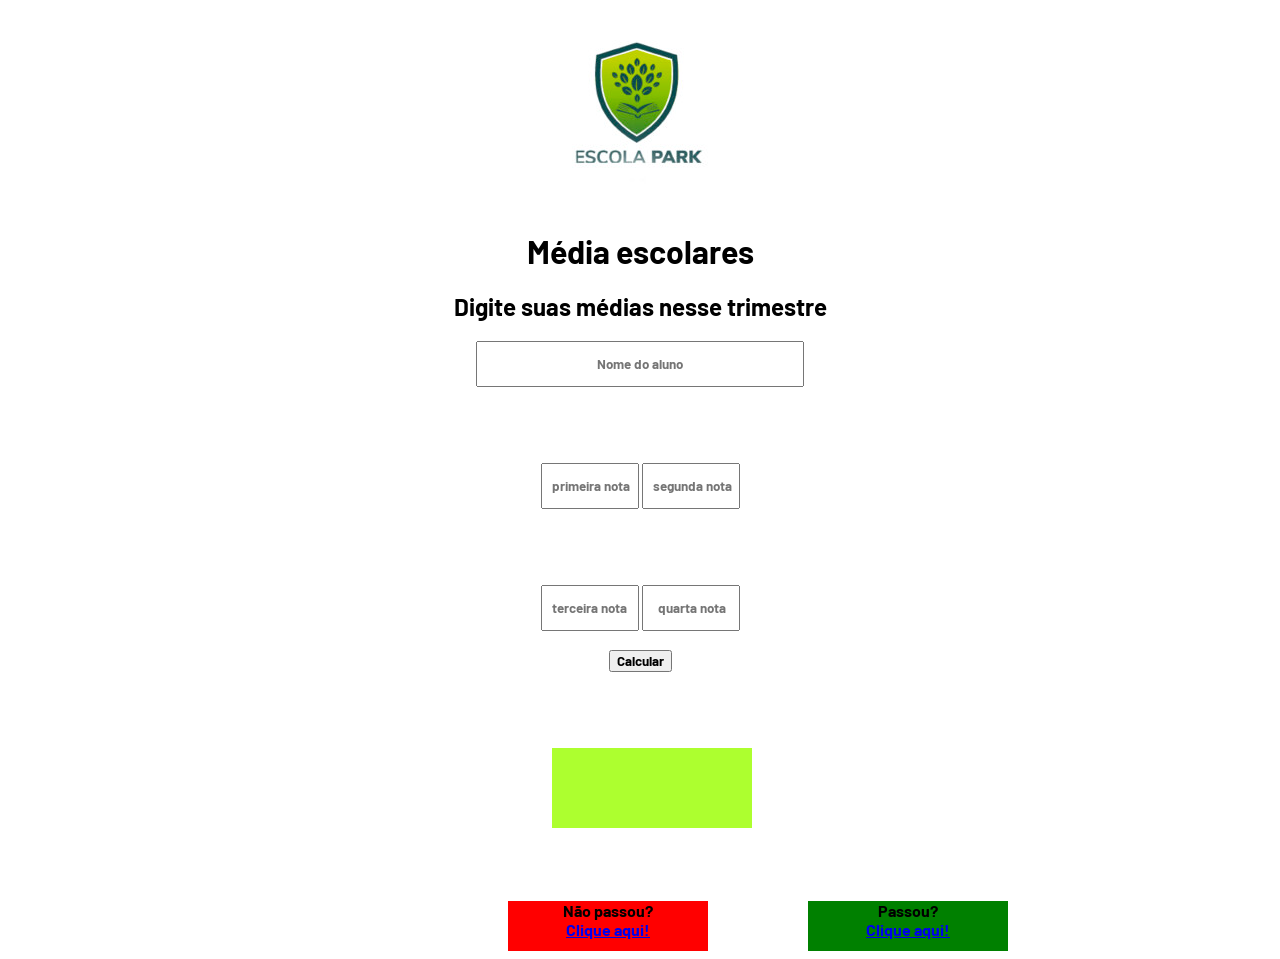
<file: index.html>
<!DOCTYPE html>
<html lang="pt-br">

<head>
    <meta charset="UTF-8">
    <meta name="viewport" content="width=device-width, initial-scale=1.0">
    <title>Calculando média</title>
<link rel="stylesheet" href="style.css">
<script src="script.js"></script>
<link rel="preconnect" href="https://fonts.googleapis.com">
<link rel="preconnect" href="https://fonts.gstatic.com" crossorigin>
<link href="https://fonts.googleapis.com/css2?family=Barlow:ital,wght@0,100;0,200;0,300;0,400;0,500;0,600;0,700;0,800;0,900;1,100;1,200;1,300;1,400;1,500;1,600;1,700;1,800;1,900&display=swap" rel="stylesheet">


</head>
 <header>
    <img id="imsEscola" src="escola_park_logo.jpeg" alt="">
 </header>
<body>
   
    
    <h1>Média escolares</h1>
    <h2>Digite suas médias nesse trimestre</h2>

    <input type="text" name="" placeholder="Nome do aluno" id="name">
    <br><br><br><br><br>
    <div id="notas">
        <input type="text" placeholder=" primeira nota" id="n1">
        
        <input type="text" placeholder=" segunda nota" id="n2">
        <br><br><br><br><br>
        <input type="text" placeholder="terceira nota" id="n3">
        
        <input type="text" placeholder=" quarta nota"  id="n4">
<br>
<br>
<button  id="button " onclick="calcularMedia()">Calcular</button>

</div>
<br><br><br><br>
<div id="res">



</div>


<br><br><br>
<div id="naoPassou">
    
    
            <P>Não passou? <br><a href="dicas.html">Clique aqui!</a></P>
       

</div>



    <div id="Passou">
    
    <p>Passou? <br><a href="parabens.html">Clique aqui!</a></p>
    
    </div>






</body>

</html>
</file>
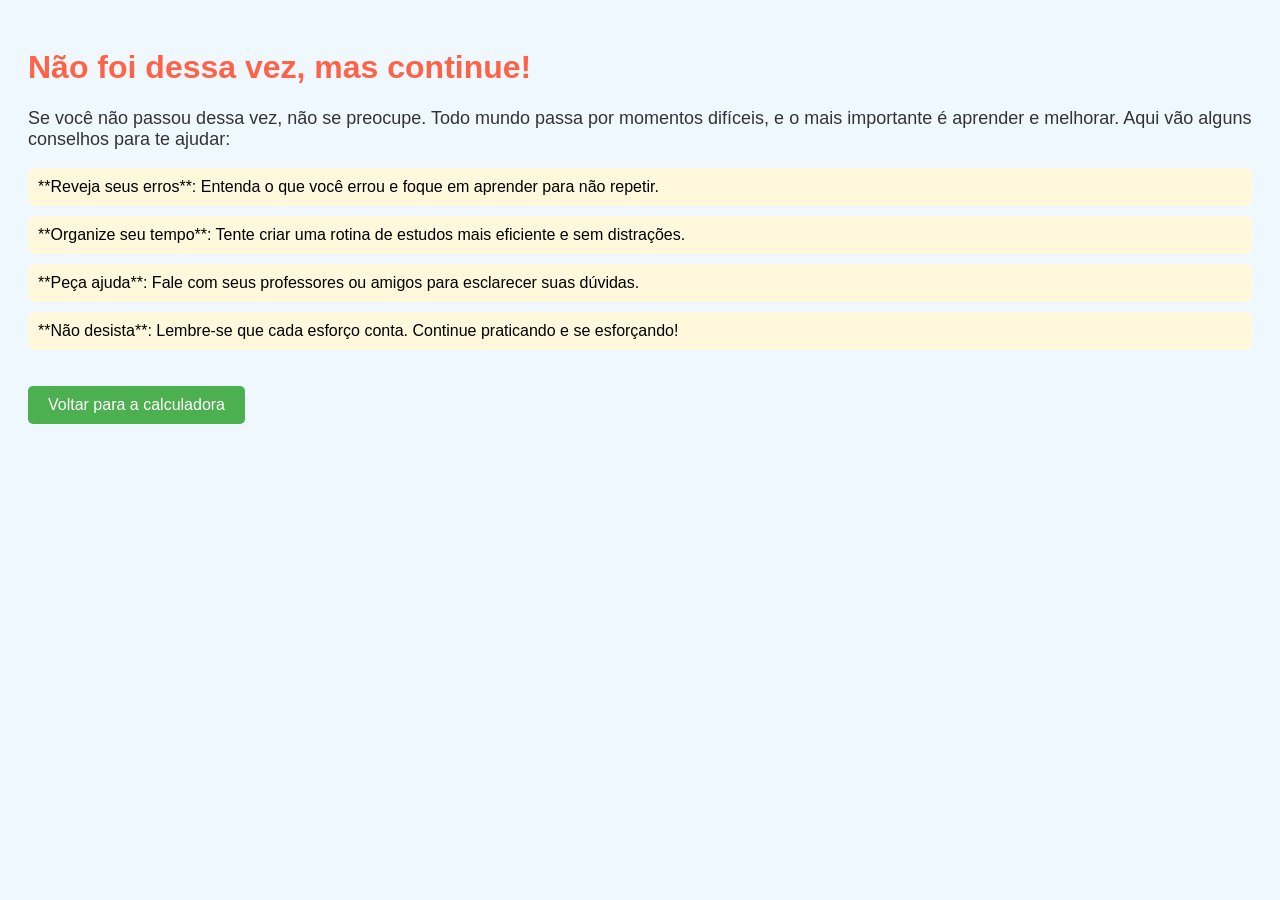
<file: dicas.html>
<!DOCTYPE html>
<html lang="pt-BR">
<head>
    <meta charset="UTF-8">
    <meta name="viewport" content="width=device-width, initial-scale=1.0">
    <title>Conselhos para quem não passou</title>
    <style>
        body {
            font-family: Arial, sans-serif;
            background-color: #f0f8ff;
            padding: 20px;
        }
        h1 {
            color: #ff6347;
        }
        p {
            font-size: 18px;
            color: #333;
        }
        ul {
            list-style-type: none;
            padding: 0;
        }
        ul li {
            background-color: #fff8dc;
            padding: 10px;
            margin: 10px 0;
            border-radius: 5px;
        }
        a {
            display: inline-block;
            margin-top: 20px;
            padding: 10px 20px;
            background-color: #4caf50;
            color: white;
            text-decoration: none;
            border-radius: 5px;
        }
        a:hover {
            background-color: #45a049;
        }
    </style>
</head>
<body>

    <h1>Não foi dessa vez, mas continue!</h1>

    <p>Se você não passou dessa vez, não se preocupe. Todo mundo passa por momentos difíceis, e o mais importante é aprender e melhorar. Aqui vão alguns conselhos para te ajudar:</p>

    <ul>
        <li>**Reveja seus erros**: Entenda o que você errou e foque em aprender para não repetir.</li>
        <li>**Organize seu tempo**: Tente criar uma rotina de estudos mais eficiente e sem distrações.</li>
        <li>**Peça ajuda**: Fale com seus professores ou amigos para esclarecer suas dúvidas.</li>
        <li>**Não desista**: Lembre-se que cada esforço conta. Continue praticando e se esforçando!</li>
    </ul>

    <a href="index.html">Voltar para a calculadora</a>

</body>
</html>
</file>
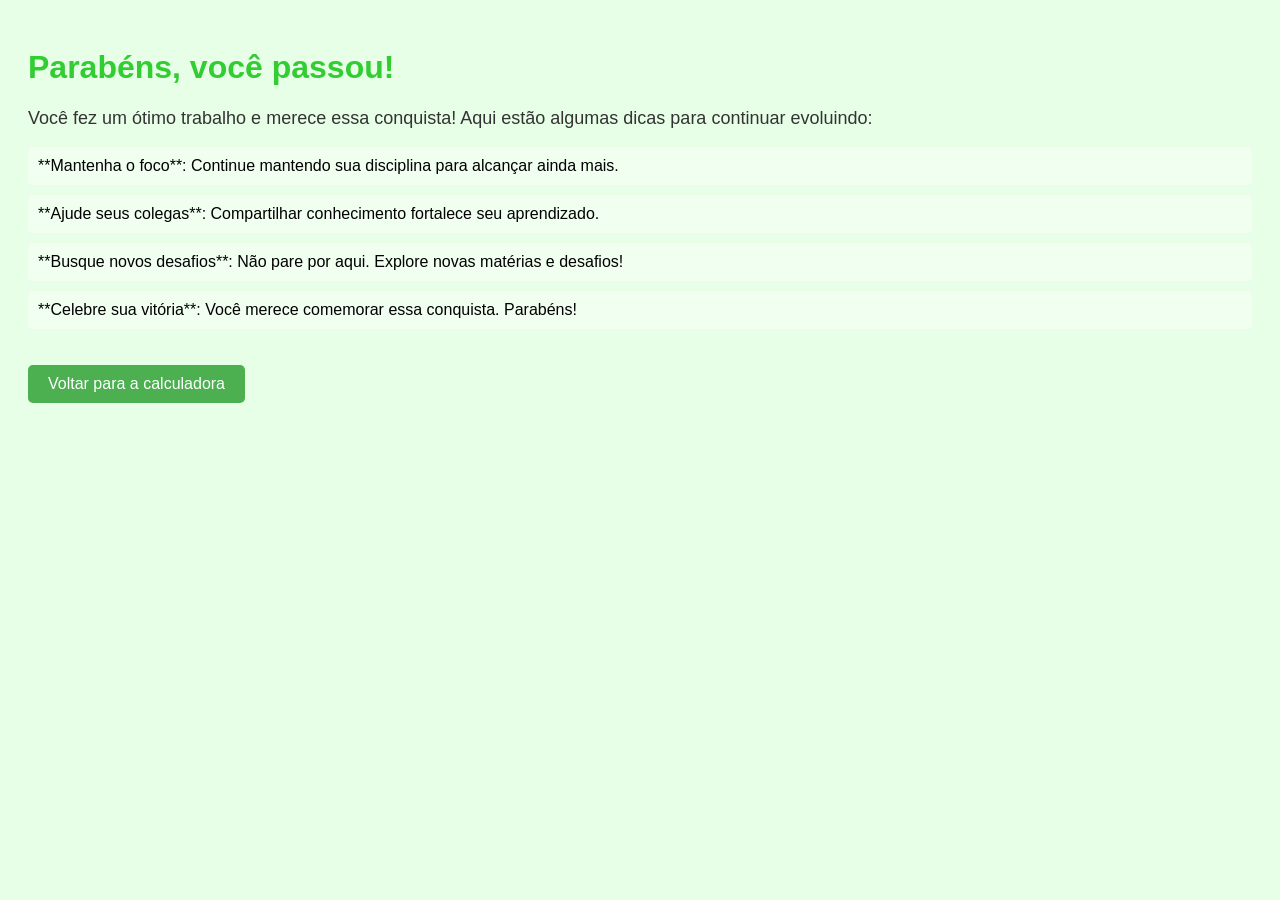
<file: parabens.html>
<!DOCTYPE html>
<html lang="pt-BR">
<head>
    <meta charset="UTF-8">
    <meta name="viewport" content="width=device-width, initial-scale=1.0">
    <title>Parabéns, você passou!</title>
    <style>
        body {
            font-family: Arial, sans-serif;
            background-color: #e6ffe6;
            padding: 20px;
        }
        h1 {
            color: #32cd32;
        }
        p {
            font-size: 18px;
            color: #333;
        }
        ul {
            list-style-type: none;
            padding: 0;
        }
        ul li {
            background-color: #f0fff0;
            padding: 10px;
            margin: 10px 0;
            border-radius: 5px;
        }
        a {
            display: inline-block;
            margin-top: 20px;
            padding: 10px 20px;
            background-color: #4caf50;
            color: white;
            text-decoration: none;
            border-radius: 5px;
        }
        a:hover {
            background-color: #45a049;
        }
    </style>
</head>
<body>

    <h1>Parabéns, você passou!</h1>

    <p>Você fez um ótimo trabalho e merece essa conquista! Aqui estão algumas dicas para continuar evoluindo:</p>

    <ul>
        <li>**Mantenha o foco**: Continue mantendo sua disciplina para alcançar ainda mais.</li>
        <li>**Ajude seus colegas**: Compartilhar conhecimento fortalece seu aprendizado.</li>
        <li>**Busque novos desafios**: Não pare por aqui. Explore novas matérias e desafios!</li>
        <li>**Celebre sua vitória**: Você merece comemorar essa conquista. Parabéns!</li>
    </ul>

    <a href="index.html">Voltar para a calculadora</a>

</body>
</html>
</file>
<file: style.css>
* {
    text-align: center;

    font-family: "Barlow", sans-serif;
    font-weight: 700;
    font-style: normal;
}



#name {
    width: 320px;
    height: 40px;

}

#n1 {
    width: 90px;
    height: 40px;

}

#n2 {
    width: 90px;
    height: 40px;

}

#n3 {
    width: 90px;
    height: 40px;

}

#n4 {
    width: 90px;
    height: 40px;

}

#res {
    background-color: greenyellow;
    width: 200px;
    margin-left: 43%;
    height: 80px;

}
#naoPassou{
background-color: red;
width: 200px;
height: 50px;
margin-left: 500px;
}

#Passou{
    background-color: green;
    width: 200px;
    height: 50px;
    margin-left: 800px;
margin-top: -66px;
}
button:hover {
    transform: scale(1.25);
    transition: 0.6s ease;
}
#naoPassou:hover {
    transform: scale(1.05);
    transition: 0.3s ease;
}
#Passou:hover {
    transform: scale(1.05);
    transition: 0.3s ease;
}
button:hover {
    background-color: #45a049;}
</file>
